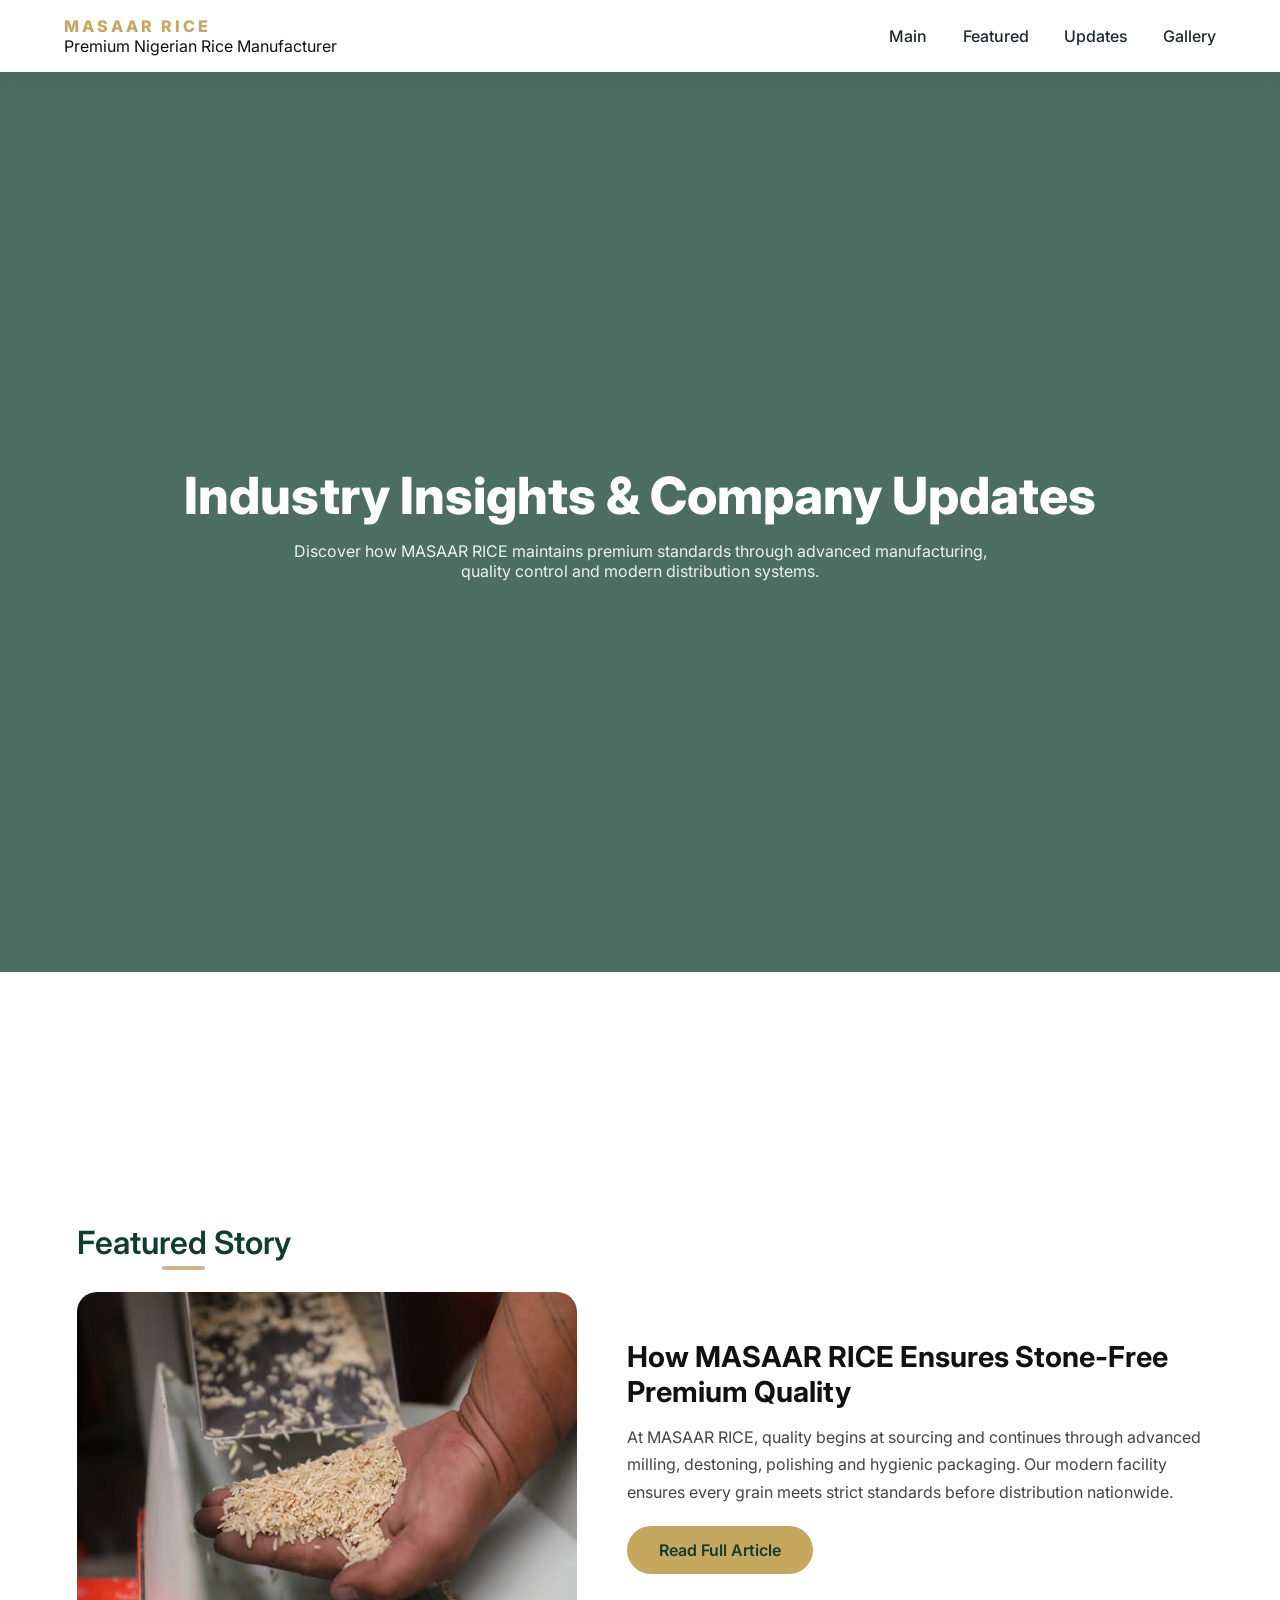
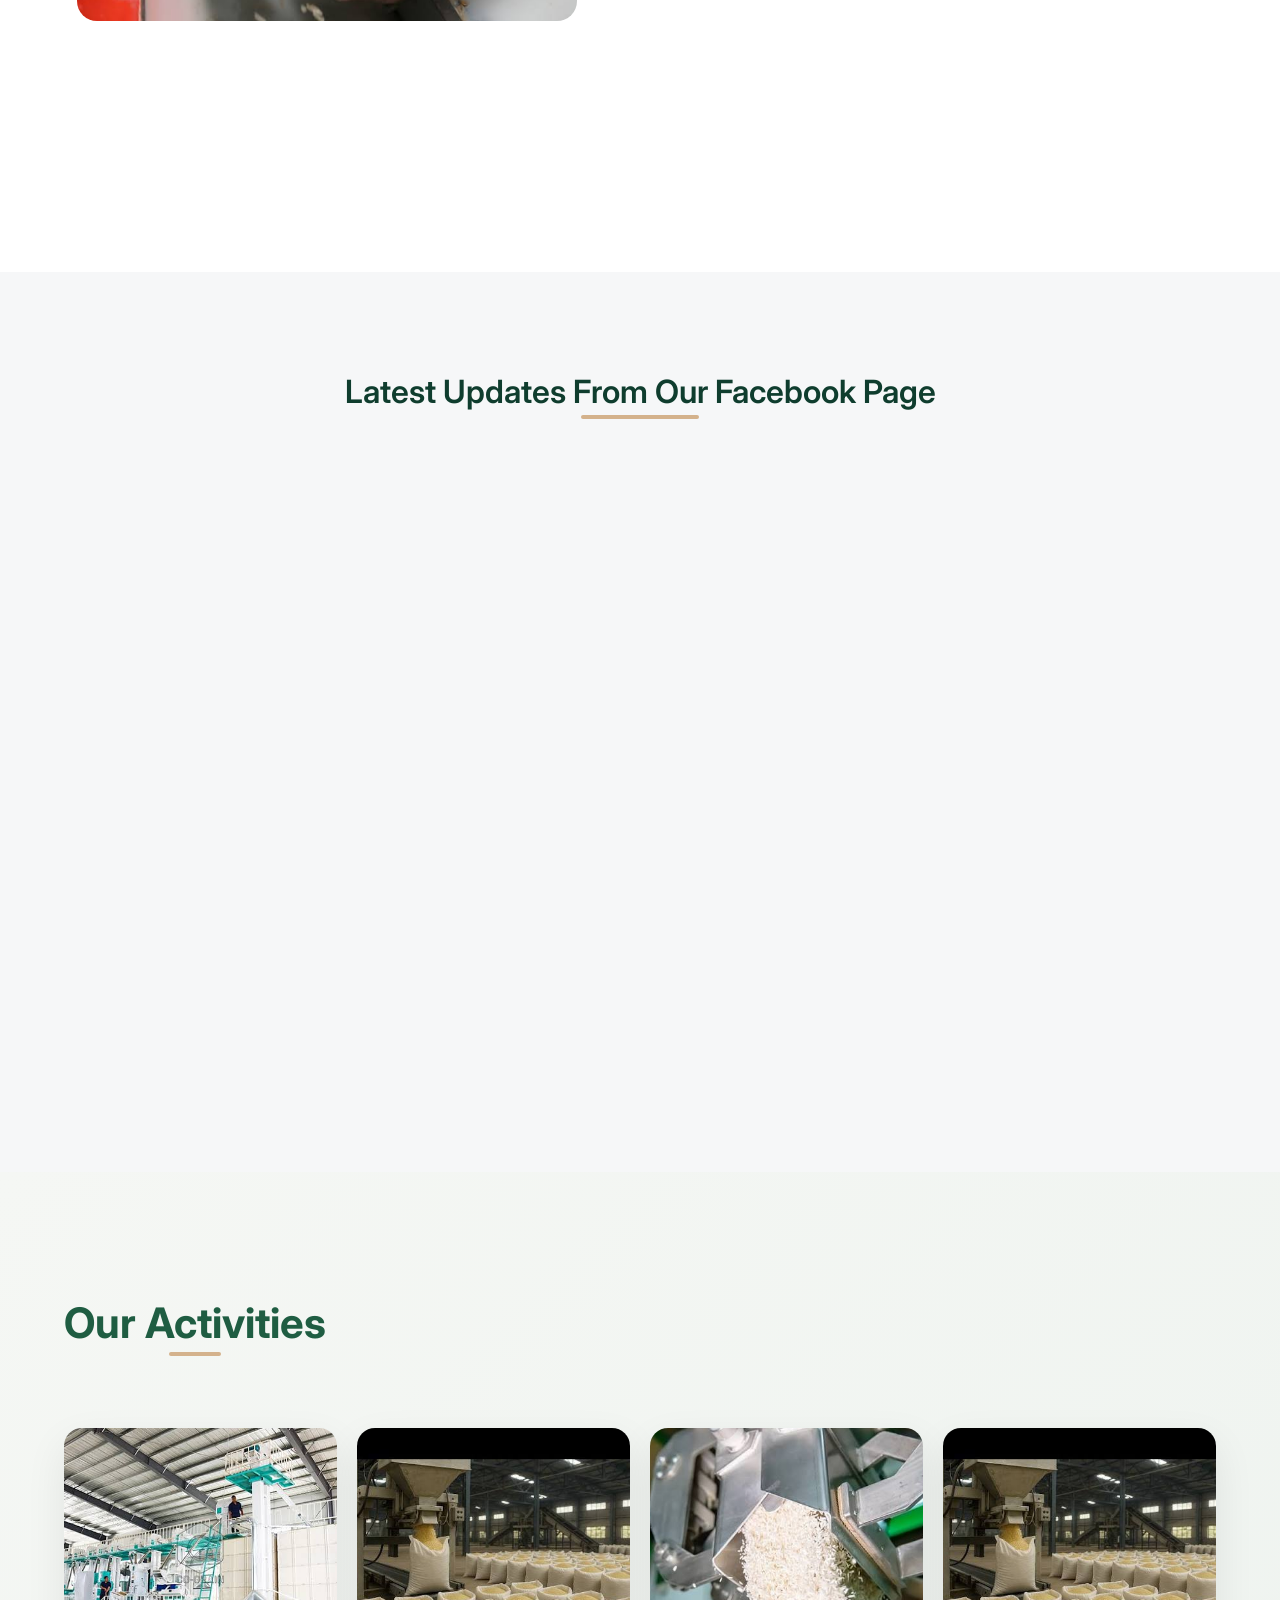
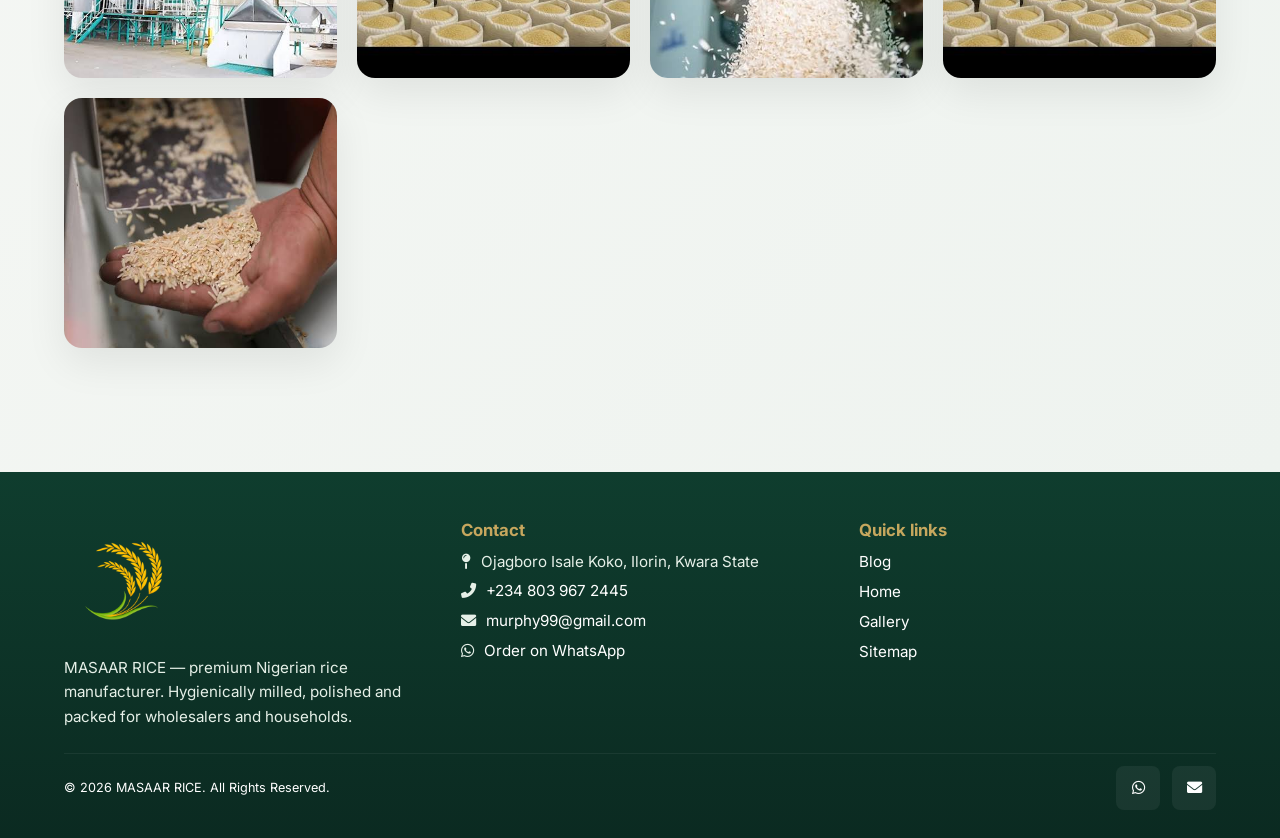
<file: blog.html>
<!DOCTYPE html>
<html lang="en">
<head>
<meta charset="UTF-8">
<meta name="viewport" content="width=device-width, initial-scale=1.0">
<title>MASAAR RICE Blog | Industry Updates & Manufacturing Insights</title>
<link rel="icon" type="image/x-icon" href="img/bag.ico">
<meta name="description" content="Latest updates from MASAAR RICE – Premium Nigerian rice manufacturer. Explore our production process, quality standards and company activities.">
<meta name="keywords" content="rice manufacturing, premium rice, basmati, non-basmati, Nigeria rice, wholesale rice, MAASAR rice, order rice online">
<link href="https://fonts.googleapis.com/css2?family=Inter:wght@300;400;600;800&display=swap" rel="stylesheet">
<link rel="stylesheet" href="https://cdnjs.cloudflare.com/ajax/libs/font-awesome/6.0.0-beta3/css/all.min.css">
<link rel="stylesheet" href="styles.css">

<style>

:root{
  --green:#0F3D2E;
  --gold:#C6A75E;
  --light:#f6f7f8;
}

*{
  margin:0;
  padding:0;
  box-sizing:border-box;
  font-family:'Inter',sans-serif;
}

body{
  background:white;
  color:#111;
  overflow-x:hidden;
}

/* NAVBAR SIMPLE VERSION */

/*nav{
  background:var(--green);
  padding:18px 6%;
  display:flex;
  justify-content:space-between;
  align-items:center;
}

nav .logo{
  color:var(--gold);
  font-weight:800;
  font-size:1.5rem;
}

nav a{
  color:white;
  text-decoration:none;
  margin-left:25px;
  font-size:0.9rem;
}

 HERO BANNER */

.blog-hero{
  height:65vh;
  background:
  linear-gradient(rgba(15,61,46,0.75), rgba(15,61,46,0.75)),
  url('https://images.unsplash.com/photo-1606788075761-9e8c6d2e9b78?auto=format&fit=crop&w=1600&q=80');
  background-size:cover;
  background-position:center;
  display:flex;
  align-items:center;
  justify-content:center;
  text-align:center;
  padding:0 20px;
  color:white;
}

.blog-hero h1{
  font-size:clamp(2rem,4vw,3.2rem);
  font-weight:800;
  margin-bottom:15px;
}

.blog-hero p{
  max-width:700px;
  margin:auto;
  opacity:0.9;
}

/* SECTION GENERAL */

section{
  padding:100px 6%;
}

.container{
  max-width:1200px;
  margin:auto;
}

h2{
  font-size:2rem;
  color:var(--green);
  margin-bottom:30px;
}


/* FEATURED ARTICLE */

.featured-card{
  display:flex;
  gap:50px;
  flex-wrap:wrap;
  align-items:center;
}

.featured-card img{
  width:100%;
  max-width:500px;
  border-radius:20px;
}

.featured-content{
  flex:1;
}

.featured-content h3{
  font-size:1.8rem;
  margin-bottom:15px;
}

.featured-content p{
  line-height:1.7;
  margin-bottom:20px;
  color:#444;
}

.btn{
  display:inline-block;
  padding:14px 32px;
  background:var(--gold);
  color:var(--green);
  text-decoration:none;
  border-radius:40px;
  font-weight:600;
  transition:0.3s;
}

.btn:hover{
  transform:translateY(-3px);
  box-shadow:0 15px 30px rgba(0,0,0,0.2);
}

/* FACEBOOK SECTION */

.facebook-section{
  display:block;
  max-width: 100%;
  background:var(--light);
  text-align:center;
  overflow:hidden;
}

/* GALLERY */

.gallery-grid{
  display:grid;
  grid-template-columns:repeat(auto-fit,minmax(250px,1fr));
  gap:20px;
}

.gallery-grid img{
  width:100%;
  height:220px;
  object-fit:cover;
  border-radius:15px;
  transition:0.4s;
}

.gallery-grid img:hover{
  transform:scale(1.05);
}
.blog-gallery {
  padding: 120px 5%;
  background: linear-gradient(135deg, #f5f7f4, #eef3ef);
}

.section-title {
  text-align: center;
  font-size: 42px;
  margin-bottom: 80px;
  color: #1F5D42;
}

.masonry-grid {
  display: grid;
  grid-template-columns: repeat(4, 1fr);
  grid-auto-rows: 250px;
  gap: 20px;
}

.tile {
  position: relative;
  overflow: hidden;
  border-radius: 18px;
  box-shadow: 0 15px 40px rgba(0,0,0,0.08);
  transition: 0.4s ease;
}

.tile img {
  width: 100%;
  height: 100%;
  object-fit: cover;
  transition: 0.6s ease;
}

/* Overlay */

.tile-overlay {
  position: absolute;
  inset: 0;
  background: linear-gradient(
    to top,
    rgba(0,0,0,0.7),
    rgba(0,0,0,0.2),
    transparent
  );
  display: flex;
  flex-direction: column;
  justify-content: flex-end;
  padding: 25px;
  opacity: 0;
  transform: translateY(30px);
  transition: 0.4s ease;
}

.tile-overlay h3 {
  color: #fff;
  font-size: 20px;
  margin-bottom: 8px;
}

.tile-overlay p {
  color: #eee;
  font-size: 14px;
  line-height: 1.5;
}

/* Hover Effects */

.tile:hover img {
  transform: scale(1.08);
}

.tile:hover .tile-overlay {
  opacity: 1;
  transform: translateY(0);
}

/* FOOTER: styles moved to global styles.css (.site-footer) */

/* RESPONSIVE */

@media(max-width:768px){
  .featured-card{
    flex-direction:column;
    text-align:center;
  }
}
@media (max-width: 992px) {
  .masonry-grid {
    grid-template-columns: repeat(2, 1fr);
    grid-auto-rows: 200px;
  }

  .tile-large,
  .tile-wide {
    grid-column: span 2;
  }
}
@media (max-width: 768px) {
  .tile-overlay {
    opacity: 1;
    transform: none;
    background: linear-gradient(
      to top,
      rgba(0,0,0,0.6),
      transparent
    );
  }
}

@media (max-width: 600px) {
  .masonry-grid {
    grid-template-columns: 1fr;
  }

  .tile-large,
  .tile-wide,
  .tile-tall {
    grid-column: span 1;
    grid-row: span 1;
  }
}

</style>

</head>
<body>

<nav id="navbar">
    <div>
        <div class="logo">MASAAR RICE</div>
        <p>Premium Nigerian Rice Manufacturer</p>
    </div>

  
  <!-- Hamburger button (visible only on mobile via CSS) -->
    <button class="hamburger" id="hamburgerBtn" aria-label="Menu">
      <span></span>
      <span></span>
      <span></span>
    </button>

    <!-- Desktop navigation links -->
    <div class="nav-links">
      <a href="index.html" class="link">Main</a>
      <a href="#featured" class="nav-item">Featured</a>
      <a href="#updates" class="nav-item">Updates</a>
      <a href="#gallery" class="nav-item">Gallery</a>
    </div>
</nav>
  <!-- Mobile off-canvas menu -->
  <div class="mobile-menu" id="mobileMenu">
    <a href="index.html" class="link">Main</a>
    <a href="#featured" class="nav-item">Featured</a>
    <a href="#updates" class="nav-item">Updates</a>
    <a href="#gallery" class="nav-item">Gallery</a>
  </div>
  <!-- Overlay (click to close) -->
  <div class="menu-overlay" id="overlay"></div>

<!-- HERO -->
<section class="blog-hero">
  <div>
    <h1>Industry Insights & Company Updates</h1>
    <p>Discover how MASAAR RICE maintains premium standards through advanced manufacturing, quality control and modern distribution systems.</p>
  </div>
</section>

<!-- FEATURED ARTICLE -->
<section id="featured">
  <div class="container">
    <h2>Featured Story</h2>
    <div class="featured-card">
      <img src="img/five.jpeg">
      <div class="featured-content">
        <h3>How MASAAR RICE Ensures Stone-Free Premium Quality</h3>
        <p>
        At MASAAR RICE, quality begins at sourcing and continues through advanced
        milling, destoning, polishing and hygienic packaging. Our modern facility
        ensures every grain meets strict standards before distribution nationwide.
        </p>
        <a href="#" class="btn">Read Full Article</a>
      </div>
    </div>
  </div>
</section>

<!-- FACEBOOK EMBED -->
<section id="updates" class="facebook-section">
  <div class="container">
    <h2>Latest Updates From Our Facebook Page</h2>

    <!-- FACEBOOK SDK -->
    <div id="fb-root"></div>
    <script async defer crossorigin="anonymous"
      src="https://connect.facebook.net/en_US/sdk.js#xfbml=1&version=v19.0">
    </script>

    <!-- FACEBOOK PAGE PLUGIN -->
    <div class="fb-page"
      data-href="https://www.facebook.com/profile.php?id=61554544719443"
      data-tabs="timeline"
      data-width=""
      data-height="500"
      data-small-header="false"
      data-adapt-container-width="true"
      data-hide-cover="false"
      data-show-facepile="true">
    </div>

  </div>
</section>

<!-- GALLERY -->
<section id="gallery" class="blog-gallery">
  <div class="container">
    <h2 class="section-title">Our Activities</h2>

    <div class="masonry-grid">

      <div class="tile tile-large">
        <img src="img/one.jpeg" alt="Rice Arrival">
        <div class="tile-overlay">
          <h3>Arrival & Inspection</h3>
          <p>Every batch undergoes strict quality inspection before processing begins.</p>
        </div>
      </div>

      <div class="tile">
        <img src="img/two.jpeg" alt="Destoning">
        <div class="tile-overlay">
          <h3>Advanced Destoning</h3>
          <p>Precision equipment removes stones and heavy impurities.</p>
        </div>
      </div>

      <div class="tile tile-tall">
        <img src="img/three.jpeg" alt="Colour Sorting">
        <div class="tile-overlay">
          <h3>Colour Sorting</h3>
          <p>Optical technology ensures uniform grain quality and appearance.</p>
        </div>
      </div>

      <div class="tile">
        <img src="img/four.jpeg" alt="Water Polish">
        <div class="tile-overlay">
          <h3>Water Polishing</h3>
          <p>Enhancing texture and shine while preserving nutritional value.</p>
        </div>
      </div>

      <div class="tile tile-wide">
        <img src="img/five.jpeg" alt="Packaging">
        <div class="tile-overlay">
          <h3>Hygienic Packaging</h3>
          <p>Automated sealing under strict hygienic standards.</p>
        </div>
      </div>

    </div>
  </div>
</section>

<footer class="site-footer" role="contentinfo">
  <div class="footer-top container">
    <div class="footer-col about">
      <img src="img/logo.png" alt="MASAAR RICE logo" class="footer-logo">
      <p>MASAAR RICE — premium Nigerian rice manufacturer. Hygienically milled, polished and packed for wholesalers and households.</p>
    </div>

    <div class="footer-col contact">
      <h4>Contact</h4>
      <ul>
        <li><i class="fas fa-map-pin" aria-hidden="true"></i> Ojagboro Isale Koko, Ilorin, Kwara State</li>
        <li><i class="fas fa-phone-alt" aria-hidden="true"></i> <a href="tel:+2348039672445">+234 803 967 2445</a></li>
        <li><i class="fas fa-envelope" aria-hidden="true"></i> <a href="mailto:murphy99@gmail.com">murphy99@gmail.com</a></li>
        <li><i class="fab fa-whatsapp" aria-hidden="true"></i> <a href="https://wa.me/+2348039672445?text=Hello%20MASAAR%20RICE" target="_blank" rel="noopener">Order on WhatsApp</a></li>
      </ul>
    </div>

    <div class="footer-col links">
      <h4>Quick links</h4>
      <ul>
        <li><a href="blog.html">Blog</a></li>
        <li><a href="index.html">Home</a></li>
        <li><a href="#gallery">Gallery</a></li>
        <li><a href="sitemap.xml">Sitemap</a></li>
      </ul>
    </div>
  </div>

  <div class="footer-bottom container">
    <small>© 2026 MASAAR RICE. All Rights Reserved.</small>
    <div class="social" aria-label="social links">
      <a href="https://wa.me/+2348039672445?text=Hello%20MASAAR%20RICE" aria-label="WhatsApp" target="_blank" rel="noopener"><i class="fab fa-whatsapp"></i></a>
      <a href="mailto:murphy99@gmail.com" aria-label="Email"><i class="fas fa-envelope"></i></a>
    </div>
  </div>
</footer>
<script>
    /* ===== SCROLL REVEAL ===== */

const reveals = document.querySelectorAll(".reveal");
const heroContent = document.querySelector(".hero-content");
const heroImage = document.querySelector(".hero-image");
const testimonials = document.querySelectorAll(".testimonial");

function revealOnScroll(){
  reveals.forEach(el=>{
    const windowHeight = window.innerHeight;
    const elementTop = el.getBoundingClientRect().top;
    if(elementTop < windowHeight - 100){
      el.classList.add("active");
    }
  });

  testimonials.forEach((el,index)=>{
    const windowHeight = window.innerHeight;
    const elementTop = el.getBoundingClientRect().top;
    if(elementTop < windowHeight - 100){
      setTimeout(()=> el.classList.add("active"), index*200);
    }
  });
}

window.addEventListener("scroll", revealOnScroll);

setTimeout(()=>{
  heroContent.classList.add("active");
  heroImage.classList.add("active");
}, 3800);

// ----- INTERSECTION OBSERVER (for section reveal + active menu) -----
      const sections = document.querySelectorAll('section');
      const observer = new IntersectionObserver((entries) => {
        entries.forEach(entry => {
          if (entry.isIntersecting) {
            entry.target.classList.add('revealed');
            const id = entry.target.getAttribute('id');
            // Update both desktop and mobile menu items
            document.querySelectorAll('.nav-item').forEach(item => {
              item.classList.remove('active');
              if (item.getAttribute('href') === '#' + id) {
                item.classList.add('active');
              }
            });
          }
        });
      }, { threshold: 0.2 });
      sections.forEach(section => observer.observe(section));

 // ----- NAVBAR SCROLL EFFECT -----
      const nav = document.getElementById('navbar');
      window.addEventListener('scroll', () => {
        nav.classList.toggle('scrolled', window.scrollY > 20);
        if (window.scrollY < 200) {
          document.querySelectorAll('.nav-item').forEach(item => {
            item.classList.remove('active');
            if (item.getAttribute('href') === '#home') item.classList.add('active');
          });
        }
      });

      // ----- HAMBURGER MENU TOGGLE (professional mobile UX) -----
      const hamburger = document.getElementById('hamburgerBtn');
      const mobileMenu = document.getElementById('mobileMenu');
      const overlay = document.getElementById('overlay');

      function openMenu() {
        hamburger.classList.add('active');
        mobileMenu.classList.add('open');
        overlay.classList.add('active');
        document.body.style.overflow = 'hidden'; // prevent background scroll
      }
      function closeMenu() {
        hamburger.classList.remove('active');
        mobileMenu.classList.remove('open');
        overlay.classList.remove('active');
        document.body.style.overflow = '';
      }

      hamburger.addEventListener('click', (e) => {
        e.stopPropagation();
        if (mobileMenu.classList.contains('open')) {
          closeMenu();
        } else {
          openMenu();
        }
      });

      overlay.addEventListener('click', closeMenu);

      // Close menu when a nav link is clicked (mobile)
      document.querySelectorAll('.mobile-menu .nav-item').forEach(link => {
        link.addEventListener('click', (e) => {
          e.preventDefault();
          const targetId = link.getAttribute('href').substring(1);
          const targetEl = document.getElementById(targetId);
          if (targetEl) {
            targetEl.scrollIntoView({ behavior: 'smooth' });
            closeMenu();
          }
        });
      });

      // Also close on escape key
      window.addEventListener('keydown', (e) => {
        if (e.key === 'Escape' && mobileMenu.classList.contains('open')) {
          closeMenu();
        }
      });

      // Handle desktop nav clicks (smooth scroll)
      document.querySelectorAll('.nav-links .nav-item').forEach(link => {
        link.addEventListener('click', (e) => {
          e.preventDefault();
          const targetId = link.getAttribute('href').substring(1);
          document.getElementById(targetId)?.scrollIntoView({ behavior: 'smooth' });
        });
      });

</script>
</body>
</html>
</file>
<file: styles.css>
:root{
  --green:#0F3D2E;
  --gold:#C6A75E;
  --light:#f5f6f7;
}

*{
  margin:0;
  padding:0;
  box-sizing:border-box;
  font-family:'Inter',sans-serif;
}

html{
  scroll-behavior:smooth;
}

body{
  background:white;
  color:#111;
  overflow-x:hidden;
  /*background-image: url('img/grain2.jpeg');
  background-repeat: repeat;
  background-size: cover;
  background-attachment: fixed;  optional smooth feel 
  opacity: 0.98;*/
  
}

/* ================= PRELOADER ================= */

#preloader{
  position:fixed;
  inset:0;
  background:var(--green);
  display:flex;
  justify-content:center;
  align-items:center;
  flex-direction:column;
  z-index:9999;
  transition:opacity 1s ease, visibility 1s ease;
}

#preloader.fade-out{
  opacity:0;
  visibility:hidden;
}
#preloader img{
  width: 200px;
}
.logo-typing{
  color:var(--gold);
  font-size:2.5rem;
  font-weight:800;
  letter-spacing:4px;
  border-right:3px solid var(--gold);
  white-space:nowrap;
  overflow:hidden;
  animation:blink 0.8s infinite;
}

.tagline{
  margin-top:15px;
  color:white;
  opacity:0;
  animation:fadeIn 1s ease forwards;
  animation-delay:2.5s;
}

@keyframes blink{
  0%,100%{border-color:transparent;}
  50%{border-color:var(--gold);}
}

@keyframes fadeIn{
  to{opacity:1;}
}

/* ================= HEADER ================= */

 /* ========== PROFESSIONAL MOBILE-FRIENDLY NAVIGATION ========== */
    nav {
      display: flex;
      justify-content: space-between;
      align-items: center;
      padding: 1rem 5%;
      background: #ffffffdd;
      backdrop-filter: blur(8px);
      position: sticky;
      top: 0;
      z-index: 100;
      box-shadow: 0 4px 20px rgba(0, 20, 10, 0.05);
      transition: box-shadow 0.3s;
    }
    nav.scrolled {
      box-shadow: 0 8px 30px rgba(0, 40, 20, 0.15);
    }
    nav .logo{
    color:var(--gold);
    font-weight:800;
    letter-spacing:3px;
    }
    .nav-logo {
      font-weight: 700;
      font-size: 1.8rem;
      color: #2b4d3b;
      transition: transform 0.2s;
      line-height: 1;
    }
    .nav-logo small {
      font-size: 0.9rem;
      font-weight: 400;
      color: #b48b4c;
      margin-left: 6px;
    }

    /* ---- Hamburger icon (visible only on mobile) ---- */
    .hamburger {
      display: none;
      flex-direction: column;
      justify-content: space-between;
      width: 30px;
      height: 22px;
      background: transparent;
      border: none;
      cursor: pointer;
      padding: 0;
      z-index: 110;
    }
    .hamburger span {
      width: 100%;
      height: 3px;
      background: #2b4d3b;
      border-radius: 6px;
      transition: all 0.3s ease;
      transform-origin: left;
    }
    .hamburger.active span:nth-child(1) {
      transform: rotate(45deg) translate(3px, -2px);
      background: #b48b4c;
    }
    .hamburger.active span:nth-child(2) {
      opacity: 0;
      transform: translateX(5px);
    }
    .hamburger.active span:nth-child(3) {
      transform: rotate(-45deg) translate(3px, 2px);
      background: #b48b4c;
    }

    /* ---- Desktop navigation links (hidden on mobile) ---- */
    .nav-links {
      display: flex;
      gap: 2.2rem;
    }
    .nav-item, .link {
      text-decoration: none;
      color: #1e2a2e;
      font-weight: 500;
      transition: color 0.2s;
      font-size: 1rem;
      position: relative;
      padding: 0.3rem 0;
    }
    .nav-item:after, .link:after {
      content: '';
      position: absolute;
      bottom: -4px;
      left: 0;
      width: 0%;
      height: 2px;
      background: #b48b4c;
      transition: width 0.3s ease;
    }
    .nav-item:hover:after,
    .nav-item.active:after,
    .link:hover:after,
    .link.active:after {
      width: 100%;
    }
    .nav-item.active,
    .link.active {
      color: #2b4d3b;
      font-weight: 600;
    }

    /* ---- Mobile off-canvas menu (hidden by default) ---- */
    .mobile-menu {
      position: fixed;
      top: 0;
      right: -100%;
      width: min(280px, 70%);
      height: 100vh;
      background: #ffffff;
      box-shadow: -10px 0 30px rgba(0,0,0,0.1);
      z-index: 105;
      padding: 5rem 2rem 2rem;
      transition: right 0.4s cubic-bezier(0.4, 0, 0.2, 1);
      display: flex;
      flex-direction: column;
      gap: 1.8rem;
      backdrop-filter: blur(12px);
      background: rgba(255, 255, 255, 0.98);
    }
    .mobile-menu.open {
      right: 0;
    }
    .mobile-menu .nav-item, .mobile-menu .link {
      font-size: 1.4rem;
      font-weight: 600;
      color: #2b4d3b;
      border-bottom: 1px solid #e0e8e0;
      padding-bottom: 0.8rem;
    }
    .mobile-menu .nav-item:after,
    .mobile-menu .link:after {
      display: none; /* simpler for mobile */
    }
    .mobile-menu .nav-item.active,
    .mobile-menu .link.active {
      color: #b48b4c;
    }

    /* Overlay when menu is open */
    .menu-overlay {
      position: fixed;
      top: 0;
      left: 0;
      width: 100%;
      height: 100%;
      background: rgba(0,0,0,0.3);
      z-index: 104;
      opacity: 0;
      visibility: hidden;
      transition: opacity 0.3s, visibility 0.3s;
      backdrop-filter: blur(2px);
    }
    .menu-overlay.active {
      opacity: 1;
      visibility: visible;
    }


    section {
        min-height: 100vh;
        display: flex;
        align-items: center;
        justify-content: center;
      transform: translateY(30px);
      transition: opacity 0.8s ease, transform 0.8s ease;
    }
    section.revealed {
      opacity: 1;
      transform: translateY(0);
    }
    .container {
      max-width: 1280px;
      margin: 0 auto;
    }
    h2 {
      font-size: 2.5rem;
      font-weight: 600;
      color: #2b4d3b;
      margin-bottom: 1.2rem;
      position: relative;
      display: inline-block;
    }
    h2:after {
      content: '';
      position: absolute ;
      bottom: -8px;
      left: 40%;
      width: 20%;
      height: 4px;
      background: #d4b28c;
      border-radius: 4px;
      transition: width 0.3s;
    }
    h2:hover:after {
      width: 110px;
    }
    .section-subhead {
      color: #5b6f5c;
      font-size: 1.2rem;
      margin-bottom: 2.5rem;
    }
/* ================= HERO ================= */
.grain {
  position: fixed;
  inset: 0;
  pointer-events: none;
  background: url('img/grain1.jpg') repeat;
  opacity: 0.14;
  z-index: 9999;
}
.hero{
  min-height:100vh;
  display:flex;
  align-items:center;
  padding:140px 8% 100px;
  background:var(--green);
  
}

.hero-container{
  max-width:1400px;
  margin:auto;
  width:100%;
  display:flex;
  align-items:center;
  justify-content:space-between;
  gap:60px;
  flex-wrap:wrap;
}

.hero-content{
  flex:1;
  max-width:600px;
  color:white;
  opacity:0;
  transform:translateY(40px);
  transition:1s ease;
}

.hero-content.active{
  opacity:1;
  transform:translateY(0);
}

.hero-content h1{
  font-size:clamp(2.5rem,4vw,3.8rem);
  font-weight:800;
  margin-bottom:20px;
}

.hero-content p{
  opacity:0.85;
  line-height:1.7;
  margin-bottom:30px;
} 
.hero-content h1 span{
  color:var(--gold);
}

.btn{
  padding:16px 34px;
  background:var(--gold);
  color:var(--green);
  text-decoration:none;
  border-radius:40px;
  font-weight:600;
  transition:0.3s;
}

.btn:hover{
  transform:translateY(-3px);
  box-shadow:0 15px 30px rgba(0,0,0,0.3);
}

.hero-image{
  flex:1;
  display:flex;
  justify-content:center;
  position:relative;
  opacity:0;
  transform:translateY(40px);
  transition:1s ease 0.2s;
}

.hero-image.active{
  opacity:1;
  transform:translateY(0);
}

.hero-image img{
  width:100%;
  max-width:500px;
  animation:float 5s ease-in-out infinite;
  filter:drop-shadow(0 40px 50px rgba(0,0,0,0.5));
}

@keyframes float{
  0%,100%{transform:translateY(0);}
  50%{transform:translateY(-15px);}
}

.about-grid {
      display: flex;
      gap: 3rem;
      align-items: center;
      flex-wrap: wrap;
    }
    .about-text {
      flex: 2 1 350px;
      font-size: 1.1rem;
      color: #2e3a30;
    }
    .about-stats {
      flex: 1 1 200px;
      background: #e9f0e5;
      padding: 2rem;
      border-radius: 28px;
      text-align: center;
      transition: transform 0.3s, box-shadow 0.3s;
    }
    .about-stats:hover {
      transform: translateY(-8px);
      box-shadow: 0 20px 30px -10px #2b4d3b60;
    }
    .stat-item {
      margin: 1.8rem 0;
    }
    .stat-number {
      font-size: 2.5rem;
      font-weight: 700;
      color: #2b4d3b;
    }
    .processes {
      background: #f4efe8;
    }
    .marquee-wrapper {
      margin-top: 2.5rem;
      display: flex;
      flex-direction: column;
      gap: 1.2rem;
      overflow: hidden;
      mask-image: linear-gradient(90deg, transparent, black 10%, black 90%, transparent);
    }
    .marquee-row {
      overflow: hidden;
      width: 100%;
    }
    .marquee-track {
      display: flex;
      width: max-content;
      animation: scrollLeft 30s linear infinite;
      will-change: transform;
    }
    .marquee-row.reverse .marquee-track {
      animation: scrollRight 30s linear infinite;
    }
    .marquee-track img {
      width: 260px;
      height: 180px;
      object-fit: cover;
      border-radius: 20px;
      margin: 0 12px;
      box-shadow: 0 12px 24px -10px rgba(30, 40, 20, 0.3);
      transition: transform 0.4s, box-shadow 0.4s;
    }
    .marquee-track img:hover {
      transform: scale(0.98) translateY(-4px);
      box-shadow: 0 18px 30px -8px #b48b4c;
    }
    @keyframes scrollLeft {
      0% { transform: translateX(0); }
      100% { transform: translateX(-50%); }
    }
    @keyframes scrollRight {
      0% { transform: translateX(-50%); }
      100% { transform: translateX(0); }
    }
    .testimonial-grid {
      display: grid;
      grid-template-columns: repeat(auto-fit, minmax(260px, 1fr));
      gap: 2rem;
      margin-top: 2.5rem;
    }
    .testimonial-card {
      background: white;
      padding: 2rem 1.8rem;
      border-radius: 32px;
      box-shadow: 0 12px 30px -12px rgba(0,0,0,0.1);
      transition: all 0.3s cubic-bezier(0.25, 0.46, 0.45, 0.94);
    }
    .testimonial-card:hover {
      transform: translateY(-12px) scale(1.01);
      box-shadow: 0 30px 40px -12px #2b4d3b80;
    }
    .testimonial-card i {
      color: #b48b4c;
      font-size: 2rem;
      opacity: 0.5;
      margin-bottom: 1rem;
      transition: opacity 0.2s;
    }
    .testimonial-card:hover i {
      opacity: 1;
    }
    .customer {
      display: flex;
      align-items: center;
      gap: 1rem;
    }
    .customer img {
      width: 50px;
      height: 50px;
      border-radius: 50%;
      object-fit: cover;
      transition: transform 0.3s;
    }
    .testimonial-card:hover .customer img {
      transform: scale(1.1);
    }
    /* ---------- contact section with form animation ---------- */
    .contact-grid {
      display: flex;
      flex-wrap: wrap;
      gap: 3rem;
      background: #ffffffc2;
      backdrop-filter: blur(4px);
      border-radius: 48px;
      padding: 3rem;
      box-shadow: 0 25px 50px -20px #1e3a2b;
      transition: box-shadow 0.3s;
      overflow: hidden;
    }
    .contact-grid:hover {
      box-shadow: 0 35px 60px -20px #2b4d3b;
    }
    .info-item {
      display: flex;
      align-items: center;
      gap: 1rem;
      margin: 1.5rem 0;
      font-size: 1.1rem;
      transition: transform 0.2s;
    }
    .info-item:hover {
      transform: translateX(10px);
    }
    .info-item i {
      width: 40px;
      height: 40px;
      background: #e9f0e5;
      border-radius: 50%;
      display: flex;
      align-items: center;
      justify-content: center;
      color: #2b4d3b;
      transition: all 0.2s;
    }
    .info-item:hover i {
      background: #b48b4c;
      color: white;
    }
    .form-group {
      margin-bottom: 1.5rem;
    }
    input, textarea {
      width: 100%;
      padding: 1rem 1.5rem;
      border: 1px solid #d0d9cf;
      border-radius: 40px;
      font-family: inherit;
      font-size: 1rem;
      transition: 0.2s;
    }
    input:focus, textarea:focus {
      outline: none;
      border-color: #b48b4c;
      box-shadow: 0 0 0 4px #d4b28c60;
      transform: scale(1.01);
    }
    .btn-submit {
      background: #b48b4c;
      border: none;
      color: #1e2a2e;
      font-weight: 600;
      padding: 1rem 2.5rem;
      border-radius: 60px;
      cursor: pointer;
      font-size: 1.1rem;
      transition: 0.2s;
      position: relative;
      overflow: hidden;
    }
    .btn-submit:before {
      content: '';
      position: absolute;
      top: 50%;
      left: 50%;
      width: 0;
      height: 0;
      border-radius: 50%;
      background: rgba(255,255,255,0.3);
      transform: translate(-50%, -50%);
      transition: width 0.4s, height 0.4s;
    }
    .btn-submit:hover:before {
      width: 300px;
      height: 300px;
    }
    .btn-submit:hover {
      background: #2b4d3b;
      color: white;
    }
/* ================= FOOTER ================= */

.site-footer{
  background: linear-gradient(180deg, var(--green), #0b2a21);
  color: white;
  padding: 48px 5% 28px;
  font-size: 0.95rem;
}
.site-footer .footer-top{
  display:flex;
  gap:2.5rem;
  align-items:flex-start;
  justify-content:space-between;
  max-width:1280px;
  margin:0 auto 24px;
  flex-wrap:wrap;
}
.site-footer .footer-col{
  flex:1 1 220px;
  min-width:180px;
}
.footer-logo{width:120px;height:auto;margin-bottom:12px;}
.site-footer h4{color:var(--gold);margin-bottom:12px;font-size:1.05rem;}
.site-footer p{color:#e6f0e8;line-height:1.6;}
.site-footer ul{list-style:none;padding:0;margin:0;}
.site-footer li{margin:10px 0;color:#e6f0e8;display:flex;align-items:center;gap:10px;}
.site-footer a{color:#fff;text-decoration:none;border-bottom:1px solid transparent;transition:color 0.2s, border-color 0.2s;}
.site-footer a:hover{color:var(--gold);border-color:rgba(198,167,94,0.2);}
.site-footer .footer-bottom{display:flex;align-items:center;justify-content:space-between;gap:12px;max-width:1280px;margin:0 auto;padding-top:12px;border-top:1px solid rgba(255,255,255,0.06);flex-wrap:wrap;}
.site-footer .social a{display:inline-flex;align-items:center;justify-content:center;width:44px;height:44px;border-radius:8px;background:rgba(255,255,255,0.06);color:white;margin-left:8px;transition:background 0.2s, transform 0.15s;}
.site-footer .social a:hover{background:var(--gold);color:var(--green);transform:translateY(-3px);}
@media(max-width:720px){
  .site-footer .footer-top{flex-direction:column;align-items:flex-start;}
  .site-footer .footer-bottom{flex-direction:column;align-items:flex-start;gap:8px;}
  .site-footer .social a{margin-left:0;}
}

.process-section {
  display: block;
  padding: 120px 5%;
  background: linear-gradient(135deg, #f5f7f4, #eef3ef);
  position: relative;
}

.section-title {
  text-align: center;
  font-size: 42px;
  margin-bottom: 100px;
  color: #1F5D42;
  font-weight: 700;
}

.process-row {
  display: flex;
  align-items: center;
  justify-content: space-between;
  margin-bottom: 140px;
  position: relative;
}

.process-row.reverse {
  flex-direction: row-reverse;
}

.process-image img {
  width: 420px;
  border-radius: 18px;
  box-shadow: 0 20px 60px rgba(0,0,0,0.08);
}

.process-content {
  max-width: 450px;
  position: relative;
}

.process-content h3 {
  font-size: 26px;
  margin-bottom: 15px;
  color: #1F5D42;
}

.process-content p {
  font-size: 16px;
  line-height: 1.7;
  color: #555;
}

.step-number {
  position: absolute;
  top: -60px;
  left: -10px;
  font-size: 120px;
  font-weight: 800;
  color: rgba(31,93,66,0.05);
  z-index: 0;
}

.connector {
  position: absolute;
  width: 200px;
  height: 200px;
  top: 50%;
  transform: translateY(-50%);
}

.connector.left {
  left: 35%;
}

.connector.right {
  right: 35%;
}

/* Responsive */

@media (max-width: 992px) {
  .process-row {
    flex-direction: column !important;
    text-align: center;
  }

  .process-image img {
    width: 100%;
    margin-bottom: 30px;
  }

  .connector {
    display: none;
  }

  .step-number {
    left: 50%;
    transform: translateX(-50%);
  }
}
.testimonial-section {
  padding: 120px 5%;
  background: #ffffff;
}

.testimonial-grid {
  display: flex;
  gap: 40px;
  flex-wrap: wrap;
  justify-content: center;
}

.testimonial-card {
  background: #f9faf9;
  padding: 40px;
  border-radius: 16px;
  max-width: 350px;
  box-shadow: 0 10px 40px rgba(0,0,0,0.05);
  transition: 0.3s ease;
}

.testimonial-card:hover {
  transform: translateY(-10px);
}

.testimonial-card p {
  font-size: 16px;
  line-height: 1.7;
  margin-bottom: 20px;
  color: #444;
}

.testimonial-card h4 {
  color: #1F5D42;
  margin-bottom: 5px;
}

.testimonial-card span {
  font-size: 14px;
  color: #777;
}

/* ================= RESPONSIVE ================= */

@media(max-width:992px){
  .hero-container{
    flex-direction:column;
    text-align:center;
  }
}

/* ========== RESPONSIVE: MOBILE STYLES ========== */
    @media (max-width: 800px) {
      .hamburger {
        display: flex;  /* show hamburger on mobile */
      }
      .nav-links {
        display: none;  /* hide desktop horizontal links */
      }
      /* Adjust nav padding for smaller screens */
      nav {
        padding: 0.8rem 5%;
      }
      .nav-logo {
        font-size: 1.5rem;
      }
      .nav-logo small {
        font-size: 0.75rem;
      }
    }

    /* ensure the mobile menu doesn't show on desktop */
    @media (min-width: 801px) {
      .mobile-menu, .menu-overlay {
        display: none;
      }
    }

    /* ================= NOTIFICATION / TOAST ================= */
    .notif {
      position: fixed;
      left: 50%;
      bottom: 28px;
      transform: translateX(-50%) translateY(18px);
      padding: 12px 18px;
      border-radius: 12px;
      color: #fff;
      font-weight: 700;
      box-shadow: 0 14px 40px rgba(0,0,0,0.25);
      opacity: 0;
      transition: transform 320ms cubic-bezier(.2,.9,.2,1), opacity 320ms ease;
      z-index: 2000;
      max-width: 92%;
      text-align: center;
    }
    .notif.visible{
      transform: translateX(-50%) translateY(0);
      opacity: 1;
    }
    .notif-success{ background: #2ecc71; /* green */ }
    .notif-error{ background: #e74c3c; /* red */ }
    .notif-info{ background: #3498db; /* blue (sending) */ }

    @media (max-width: 480px){
      .notif{ bottom: 18px; padding: 12px 14px; font-size: 0.95rem; }
    }
</file>
